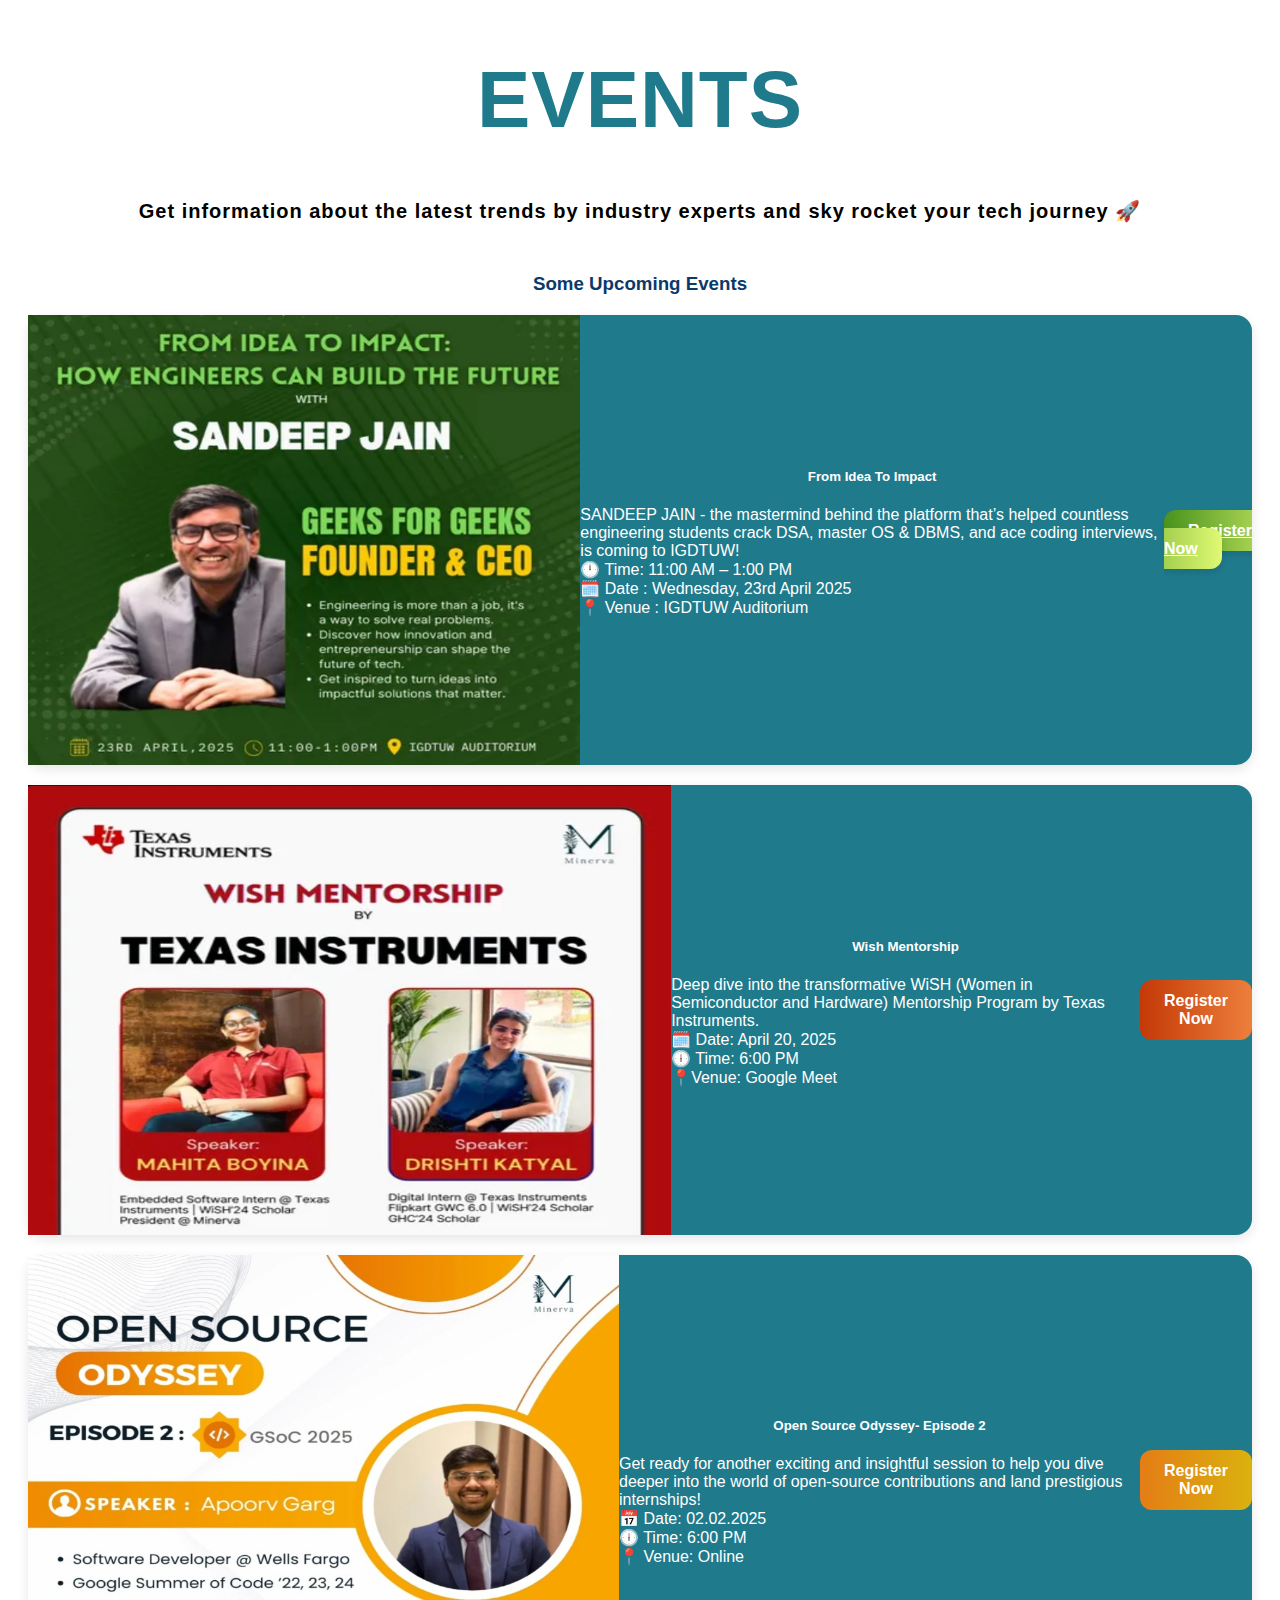
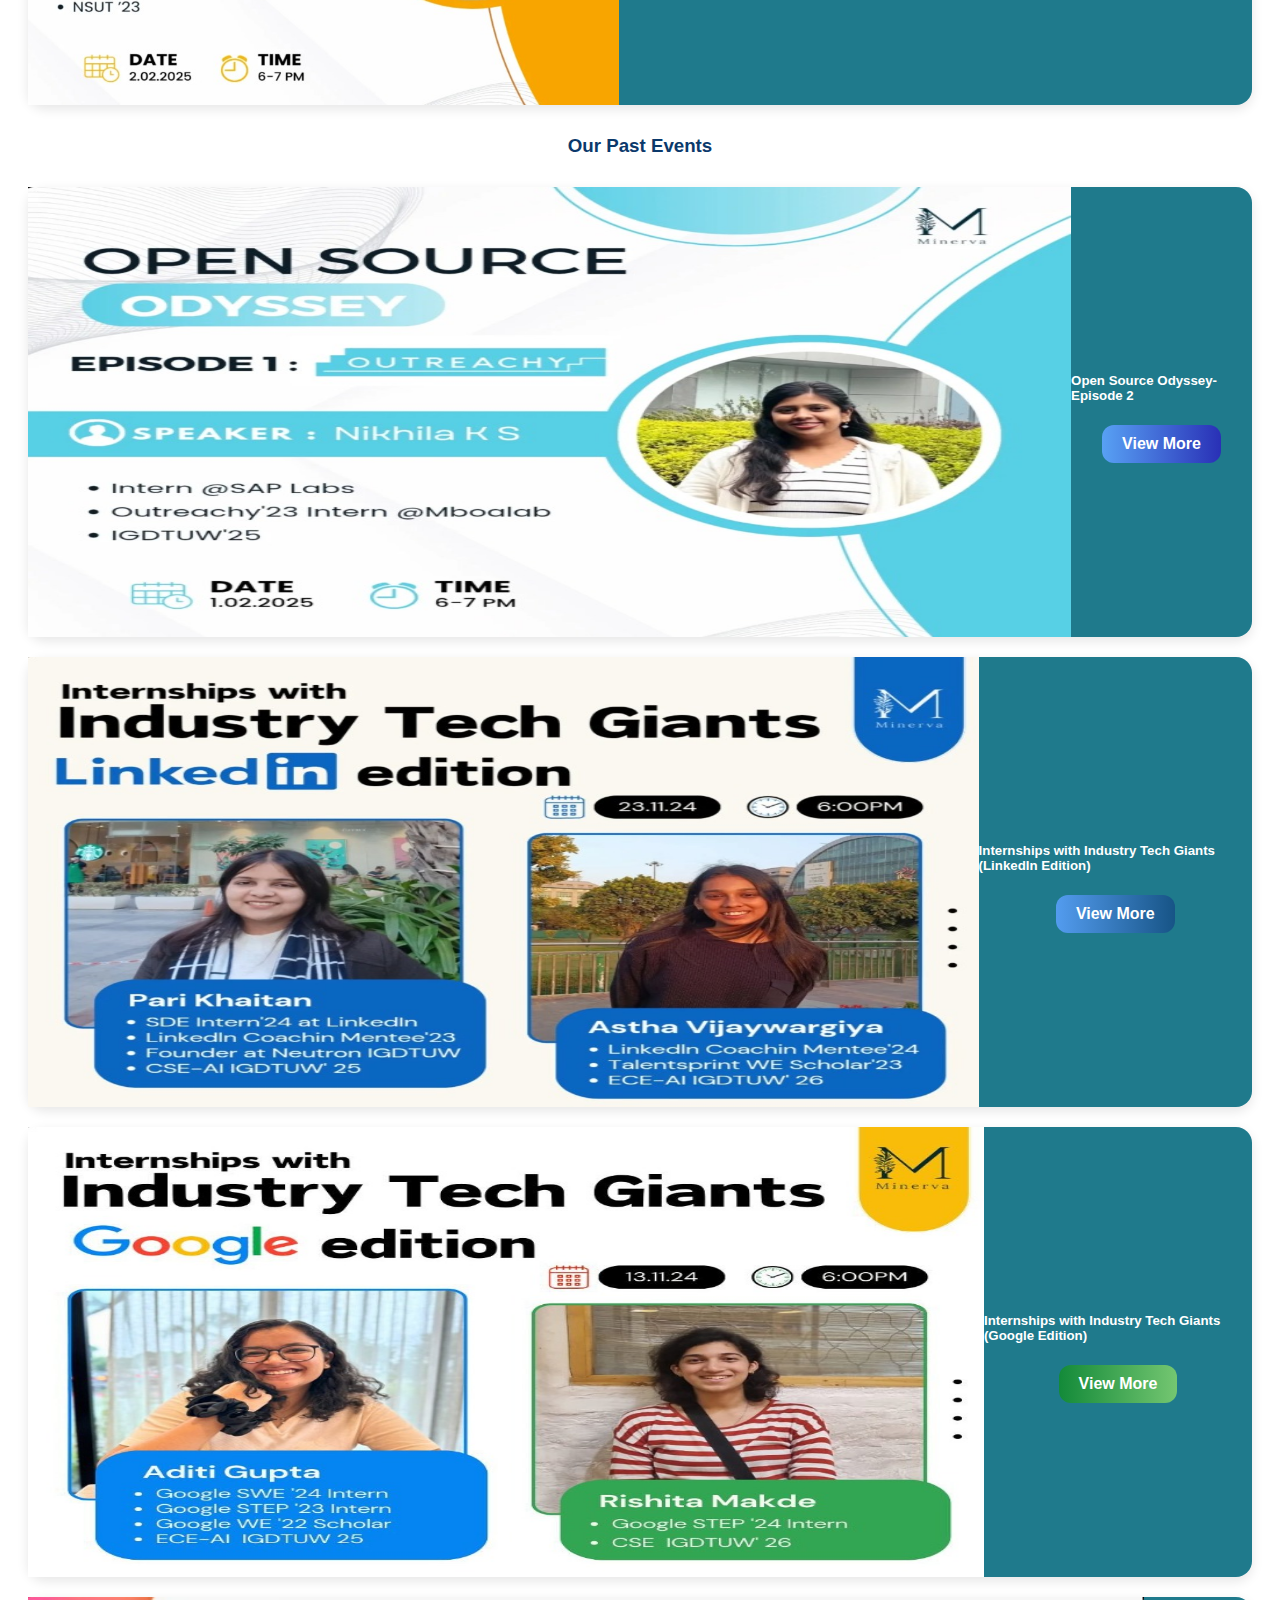
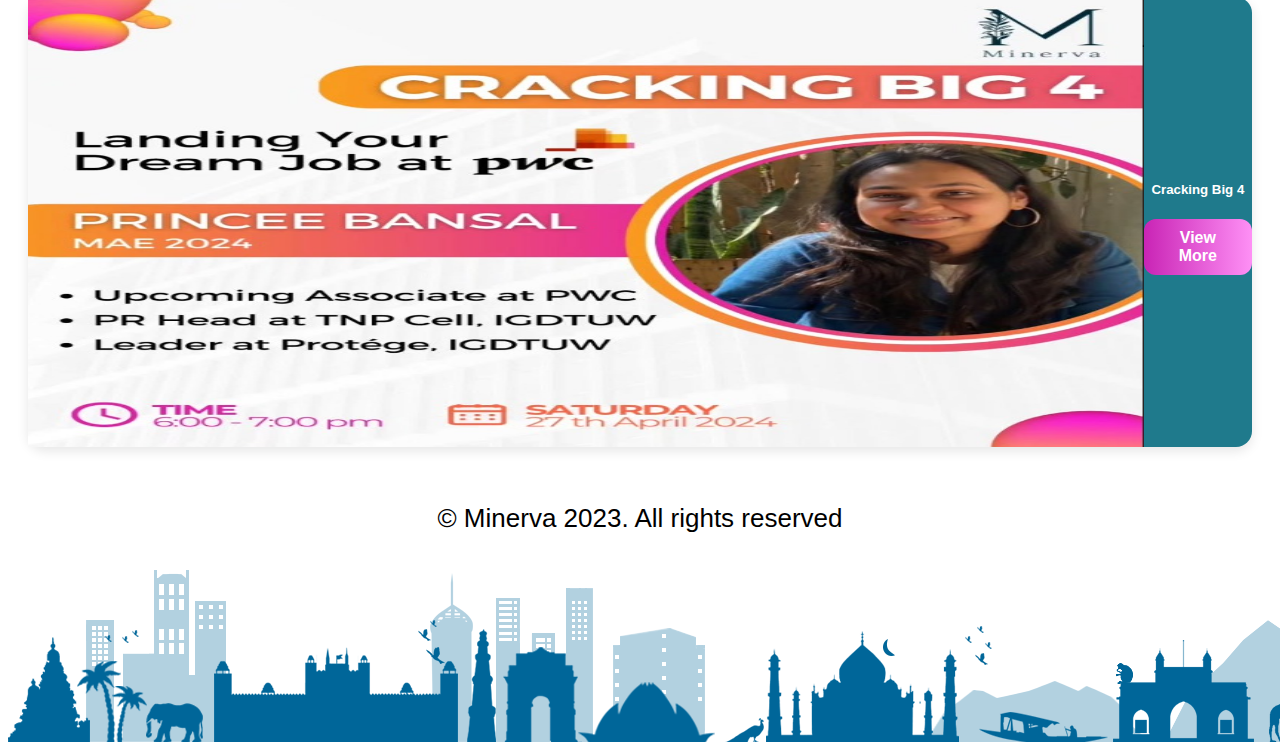
<file: index.html>
<!DOCTYPE html>
<html lang="en">
<head>
    <meta charset="UTF-8">
    <meta name="viewport" content="width=device-width, initial-scale=1.0">
    <title>Document</title>
    <link href="https://cdn.jsdelivr.net/npm/bootstrap@5.3.6/dist/css/bootstrap.min.css" rel="stylesheet" integrity="sha384-4Q6Gf2aSP4eDXB8Miphtr37CMZZQ5oXLH2yaXMJ2w8e2ZtHTl7GptT4jmndRuHDT" crossorigin="anonymous">
    <link rel="stylesheet" href="style.css">

</head>
<body>
    <div class="main-head">
        <h1><strong>EVENTS</strong></h1>
        <h4 class="info">  Get information about the latest trends by industry experts and sky rocket your tech journey 🚀</h4>
    </div>
    <h3 class="Some"> <strong>Some Upcoming Events</strong></h3>
    <div class="card-group">
  <div class="card">
    <img src="photos/event1.jpg" class="card-img-top" alt="...">
    <div class="card-body">
      <h5 class="card-title"> <strong> From Idea To Impact</strong>  </h5>
      <p class="card-text">
        SANDEEP JAIN - the mastermind behind the platform that’s helped countless engineering students crack DSA, master OS & DBMS, and ace coding interviews, is coming to IGDTUW! <br>
        🕛 Time: 11:00 AM – 1:00 PM <br>
🗓️ Date : Wednesday, 23rd April 2025 <br>
📍 Venue : IGDTUW Auditorium</p>
    </div>
    <div class="card-footer">
      <a href="register.html" class="pretty-button">Register Now</a>
    </div>
  </div>
  <div class="card">
    <img src="photos/event2.jpg" class="card-img-top" alt="...">
    <div class="card-body">
      <h5 class="card-title"> <strong> Wish Mentorship </strong></h5>
      <p class="card-text"> Deep dive into the transformative WiSH (Women in Semiconductor and Hardware) Mentorship Program by Texas Instruments.
        <br>🗓️ Date: April 20, 2025 <br>
🕕 Time: 6:00 PM <br>
📍Venue: Google Meet
      </p>
    </div>
    <div class="card-footer">
      <button class="pretty-button1">Register Now</button>
    </div>
  </div>
  <div class="card">
    <img src="photos/event3.jpg" class="card-img-top" alt="...">
    <div class="card-body"><br>
      <h5 class="card-title"> <strong> Open Source Odyssey- Episode 2</strong></h5>
      <p class="card-text"> Get ready for another exciting and insightful session to help you dive deeper into the world of open-source contributions and land prestigious internships! <br>
    📅 Date: 02.02.2025 <br>
🕕 Time: 6:00 PM <br>
📍 Venue: Online</p>
    </div>
    <div class="card-footer">
      <button class="pretty-button3">Register Now</button>
    </div>
  </div>
    </div>

  <h3 class="past"> <strong> Our Past Events</strong></h3>
  <div class="row row-cols-1 row-cols-md-2 g-4">
  <div class="col">
    <div class="card">
      <img src="photos/event4.jpg" class="card-img-top" alt="...">
      <div class="card-body">
        <h5 class="card-title"> <strong>Open Source Odyssey- Episode 2</strong> </h5>
        <button class="pretty-button4"> View More</button>
      </div>
    </div>
  </div>
  <div class="col">
    <div class="card">
      <img src="photos/event5.jpg" class="card-img-top" alt="...">
      <div class="card-body">
        <h5 class="card-title"> <strong> Internships with Industry Tech Giants (LinkedIn Edition)</strong></h5>
        <button class="pretty-button5"> View More</button>
      </div>
    </div>
  </div>
  <div class="col">
    <div class="card">
      <img src="photos/event6.jpg" class="card-img-top" alt="...">
      <div class="card-body">
        <h5 class="card-title"> <strong> Internships with Industry Tech Giants (Google Edition)</strong></h5>
        <button class="pretty-button6"> View More</button>
      </div>
    </div>
  </div>
  <div class="col">
    <div class="card">
      <img src="photos/event7.jpg" class="card-img-top" alt="...">
      <div class="card-body">
        <h5 class="card-title"> <strong> Cracking Big 4</strong></h5>
        <button class="pretty-button7"> View More</button>
      </div>
    </div>
  </div>
</div>
</div>
    
  </div>
<footer class="footer">
    <p>© Minerva 2023. All rights reserved<br></p>

</footer>
<div>
    <img src="photos/footer1.png" alt="">
</div>
    


</body>
</html>
</file>
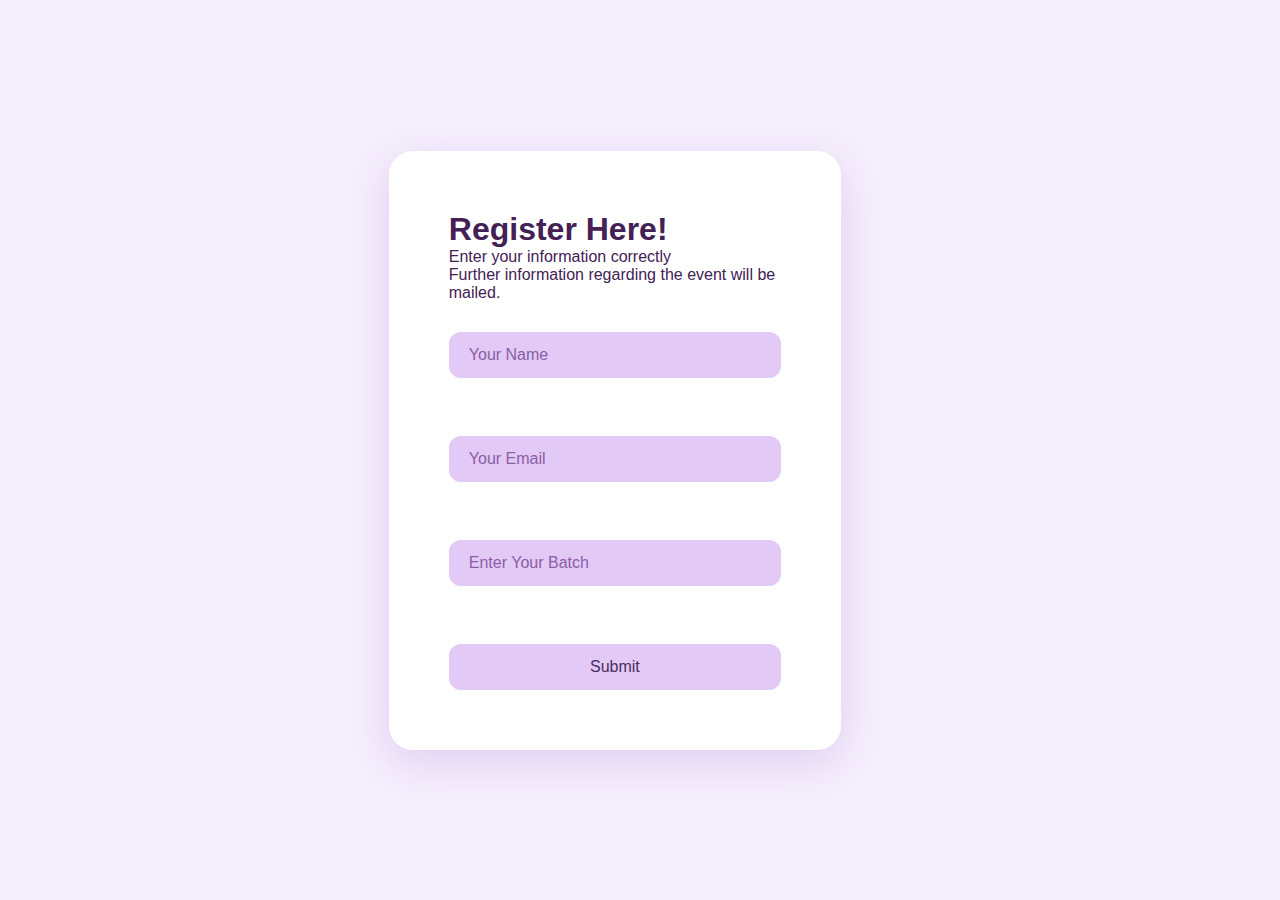
<file: register.html>
<!DOCTYPE html>
<html lang="en">
<head>
    <meta charset="UTF-8">
    <meta name="viewport" content="width=device-width, initial-scale=1.0">
    <title>Document</title>
    <link rel="stylesheet" href="register.css">
</head>
<body>
    <div id="register">
        <div class="container">
            <div class="zepto">
                <div class="zepto-left">
                    <h1 class="sub-title">Register Here!</h1>
                    <p>Enter your information correctly</p> 
                    <p>Further information regarding the event will be mailed.</p>
                </div>
                <div class="zepto-right">
                    <form name="submit-to-google-sheet">
                        <input type="text" name="Name" placeholder="Your Name" required> <br>
                        <input type="email" name="Email" id="" placeholder="Your Email" required> <br>
                        <input type="text" name="Batch" id="" placeholder="Enter Your Batch"> <br>
                        <input type="submit" value="Submit" />                
                </form>
                <span id="msg"></span>
                </div>
            </div>
        </div>
    </div>

    <script>
  const scriptURL = 'https://script.google.com/macros/s/AKfycbwERzHxJkfL8tMTqKsKGJflDJRAlSKeaR_1A7Nlq7HA8qexTAUZiyaSFLWQoKpVB4oxJA/exec'
  const form = document.forms['submit-to-google-sheet']
  const msg= document.getElementById("msg")

  form.addEventListener('submit', e => {
    e.preventDefault()
    fetch(scriptURL, { method: 'POST', body: new FormData(form)})
      .then(response => {
        msg.innerHTML= "Registered Successfully! See you at the event."
        setTimeout(function(){
            msg.innerHTML=" "
        },5000)
        form.reset()
      })
      .catch(error => console.error('Error!', error.message))
  })
</script>
</body>
</html>
</file>
<file: style.css>
body{
    font-family: 'Open Sans', sans-serif;
}

.main-head {
    text-align: center;
    font-size: 40px;
    font-weight: 600;
    font-family: 'Roboto', sans-serif;
    letter-spacing: 1px;
    color: #1f7a8c;
    padding: 10 px;
    margin: 50px;
    
}

.info{
    text-align: center;
    font-size: 20px;
    color: black;
    margin: 10px;
    gap: 5px;
}

.Some{
    display: flex;
    justify-content: center;
    align-items: center;
    color: #0b396b;
}

.card {
    display: flex;
    justify-content: center;
    align-items: center;
    margin: 20px;
    background-color: #1f7a8c;
    color: white;
    border-radius: 16px; 
    transition: transform 0.3s ease, box-shadow 0.3s ease;
    box-shadow: 0 4px 12px rgba(0, 0, 0, 0.1);
}

.card:hover {
    transform: scale(1.03); 
    box-shadow: 0 8px 24px rgba(0, 0, 0, 0.2); 
}

.card-title {
    display: flex;
    justify-content: center;
}

.pretty-button {
    background: linear-gradient(to right, #49921b, #e0f972);
    color: white;
    padding: 12px 24px;
    font-size: 16px;
    font-weight: 600;
    border: none;
    border-radius: 12px;
    box-shadow: 0 4px 6px rgba(0, 0, 0, 0.1);
    cursor: pointer;
    transition: all 0.3s ease-in-out;
    margin-bottom: 40px;
}

.pretty-button:hover {
    background: linear-gradient(to right, #e0f972, #49921b);
    box-shadow: 0 6px 10px rgba(0, 0, 0, 0.15);
    transform: scale(1.03);
    }

.pretty-button1 {
    background: linear-gradient(to right, #c43906, #ec7f3c);
    color: white;
    padding: 12px 24px;
    font-size: 16px;
    font-weight: 600;
    border: none;
    border-radius: 12px;
    box-shadow: 0 4px 6px rgba(0, 0, 0, 0.1);
    cursor: pointer;
    transition: all 0.3s ease-in-out;
    border-top: none;
    box-shadow: none;
}

.pretty-button1:hover {
    background: linear-gradient(to right, #ec7f3c, #c43906);
    box-shadow: 0 6px 10px rgba(0, 0, 0, 0.15);
    transform: scale(1.03);
}

.pretty-button3 {
    background: linear-gradient(to right, #e47d15, #dab20e);
    color: white;
    padding: 12px 24px;
    font-size: 16px;
    font-weight: 600;
    border: none;
    border-radius: 12px;
    box-shadow: 0 4px 6px rgba(0, 0, 0, 0.1);
    cursor: pointer;
    transition: all 0.3s ease-in-out;
    border-top: none;
    box-shadow: none;
}

.pretty-button3:hover {
    background: linear-gradient(to right, #dab20e, #e47d15);
    box-shadow: 0 6px 10px rgba(0, 0, 0, 0.15);
    transform: scale(1.03);
}

.past{
    display: flex;
    justify-content: center;
    align-items: center;
    color: #0b396b;
    margin: 20px;
    padding: 10px;
    border: 10px;
}

.card-img-top {
  width: 100%;
  height: 50vh;
  max-width: 100%;
}

.pretty-button4 {
    background: linear-gradient(to right, #58a1f4, #2930b6);
    color: white;
    padding: 12px 24px;
    font-size: 16px;
    font-weight: 600;
    border: none;
    border-radius: 12px;
    box-shadow: 0 4px 6px rgba(0, 0, 0, 0.1);
    cursor: pointer;
    transition: all 0.3s ease-in-out;
    border-top: none;
    box-shadow: none;
    display: block;
  margin: 10px auto;
  padding: 10px 20px;
  text-align: center;
    
}


.pretty-button4:hover {
    background: linear-gradient(to right, #2930b6, #58a1f4);
    box-shadow: 0 6px 10px rgba(0, 0, 0, 0.15);
    transform: scale(1.03);
}

.pretty-button5 {
    background: linear-gradient(to right, #539cef, #175486);
    color: white;
    padding: 12px 24px;
    font-size: 16px;
    font-weight: 600;
    border: none;
    border-radius: 12px;
    box-shadow: 0 4px 6px rgba(0, 0, 0, 0.1);
    cursor: pointer;
    transition: all 0.3s ease-in-out;
    border-top: none;
    box-shadow: none;
    display: block;
  margin: 10px auto;
  padding: 10px 20px;
  text-align: center;
    
}


.pretty-button5:hover {
    background: linear-gradient(to right, #175486, #539cef);
    box-shadow: 0 6px 10px rgba(0, 0, 0, 0.15);
    transform: scale(1.03);
}

.pretty-button6 {
    background: linear-gradient(to right, #138a39, #74c671);
    color: white;
    padding: 12px 24px;
    font-size: 16px;
    font-weight: 600;
    border: none;
    border-radius: 12px;
    box-shadow: 0 4px 6px rgba(0, 0, 0, 0.1);
    cursor: pointer;
    transition: all 0.3s ease-in-out;
    border-top: none;
    box-shadow: none;
    display: block;
    margin: 10px auto;
    padding: 10px 20px;
    text-align: center;   
}


.pretty-button6:hover {
    background: linear-gradient(to right, #74c671, #138a39);
    box-shadow: 0 6px 10px rgba(0, 0, 0, 0.15);
    transform: scale(1.03);
}

.pretty-button7{
    background: linear-gradient(to right, #c924b5, #fe90f5);
    color: white;
    padding: 12px 24px;
    font-size: 16px;
    font-weight: 600;
    border: none;
    border-radius: 12px;
    box-shadow: 0 4px 6px rgba(0, 0, 0, 0.1);
    cursor: pointer;
    transition: all 0.3s ease-in-out;
    border-top: none;
    box-shadow: none;
    display: block;
    margin: 10px auto;
    padding: 10px 20px;
    text-align: center;   
}


.pretty-button7:hover {
    background: linear-gradient(to right, #d88518, #f6c354);
    box-shadow: 0 6px 10px rgba(0, 0, 0, 0.15);
    transform: scale(1.03);
}

.footer{
    padding: 10px;
    display: flex;
    justify-content: center;
    align-items: center;
    font: bold;
    font-size: 26px;
}
</file>
<file: register.css>
/* Reset + Base */
* {
  margin: 0;
  padding: 0;
  box-sizing: border-box;
}

body {
  height: 100vh;
  display: flex;
  justify-content: center;
  align-items: center;
  background: #f5eefc;
  font-family: 'Segoe UI', sans-serif;
  color: #442155;
}

/* Container */
.container {
  width: 90%;
  max-width: 900px;
  background: #ffffff;
  padding: 60px;
  border-radius: 24px;
  box-shadow: 0 12px 40px rgba(140, 87, 206, 0.2);
  display: flex;
  justify-content: center;
}

/* Form Section */
.form-section {
  text-align: center;
  width: 100%;
}

.form-section h1 {
  font-size: 3rem;
  margin-bottom: 20px;
  color: #6a1b9a;
}

.form-section p {
  font-size: 1.1rem;
  margin-bottom: 8px;
  color: #4b2c5e;
}

form {
  margin-top: 30px;
  display: flex;
  flex-direction: column;
  gap: 20px;
}

/* Inputs */
form input {
  padding: 14px 20px;
  border: none;
  border-radius: 12px;
  font-size: 1rem;
  background: #e3c9f6;
  color: #4b2c5e;
  transition: all 0.3s ease;
}

form input::placeholder {
  color: #8a5ea6;
}

form input:focus {
  outline: none;
  background: #d2aaf1;
  box-shadow: 0 0 0 3px rgba(155, 94, 215, 0.3);
}

form button {
  padding: 14px;
  background: linear-gradient(135deg, #6a1b9a, #a25cc5);
  color: white;
  border: none;
  font-size: 1.1rem;
  font-weight: bold;
  border-radius: 12px;
  cursor: pointer;
  box-shadow: 0 8px 20px rgba(106, 27, 154, 0.3);
  transition: all 0.3s ease;
}

form button:hover {
  background: linear-gradient(135deg, #53147c, #924bb0);
  transform: scale(1.05);
  box-shadow: 0 10px 30px rgba(106, 27, 154, 0.5);
}

form button:active {
  transform: scale(0.98);
  box-shadow: 0 5px 15px rgba(106, 27, 154, 0.3);
}

#msg {
    color: black;
    display: block;  
}
</file>
